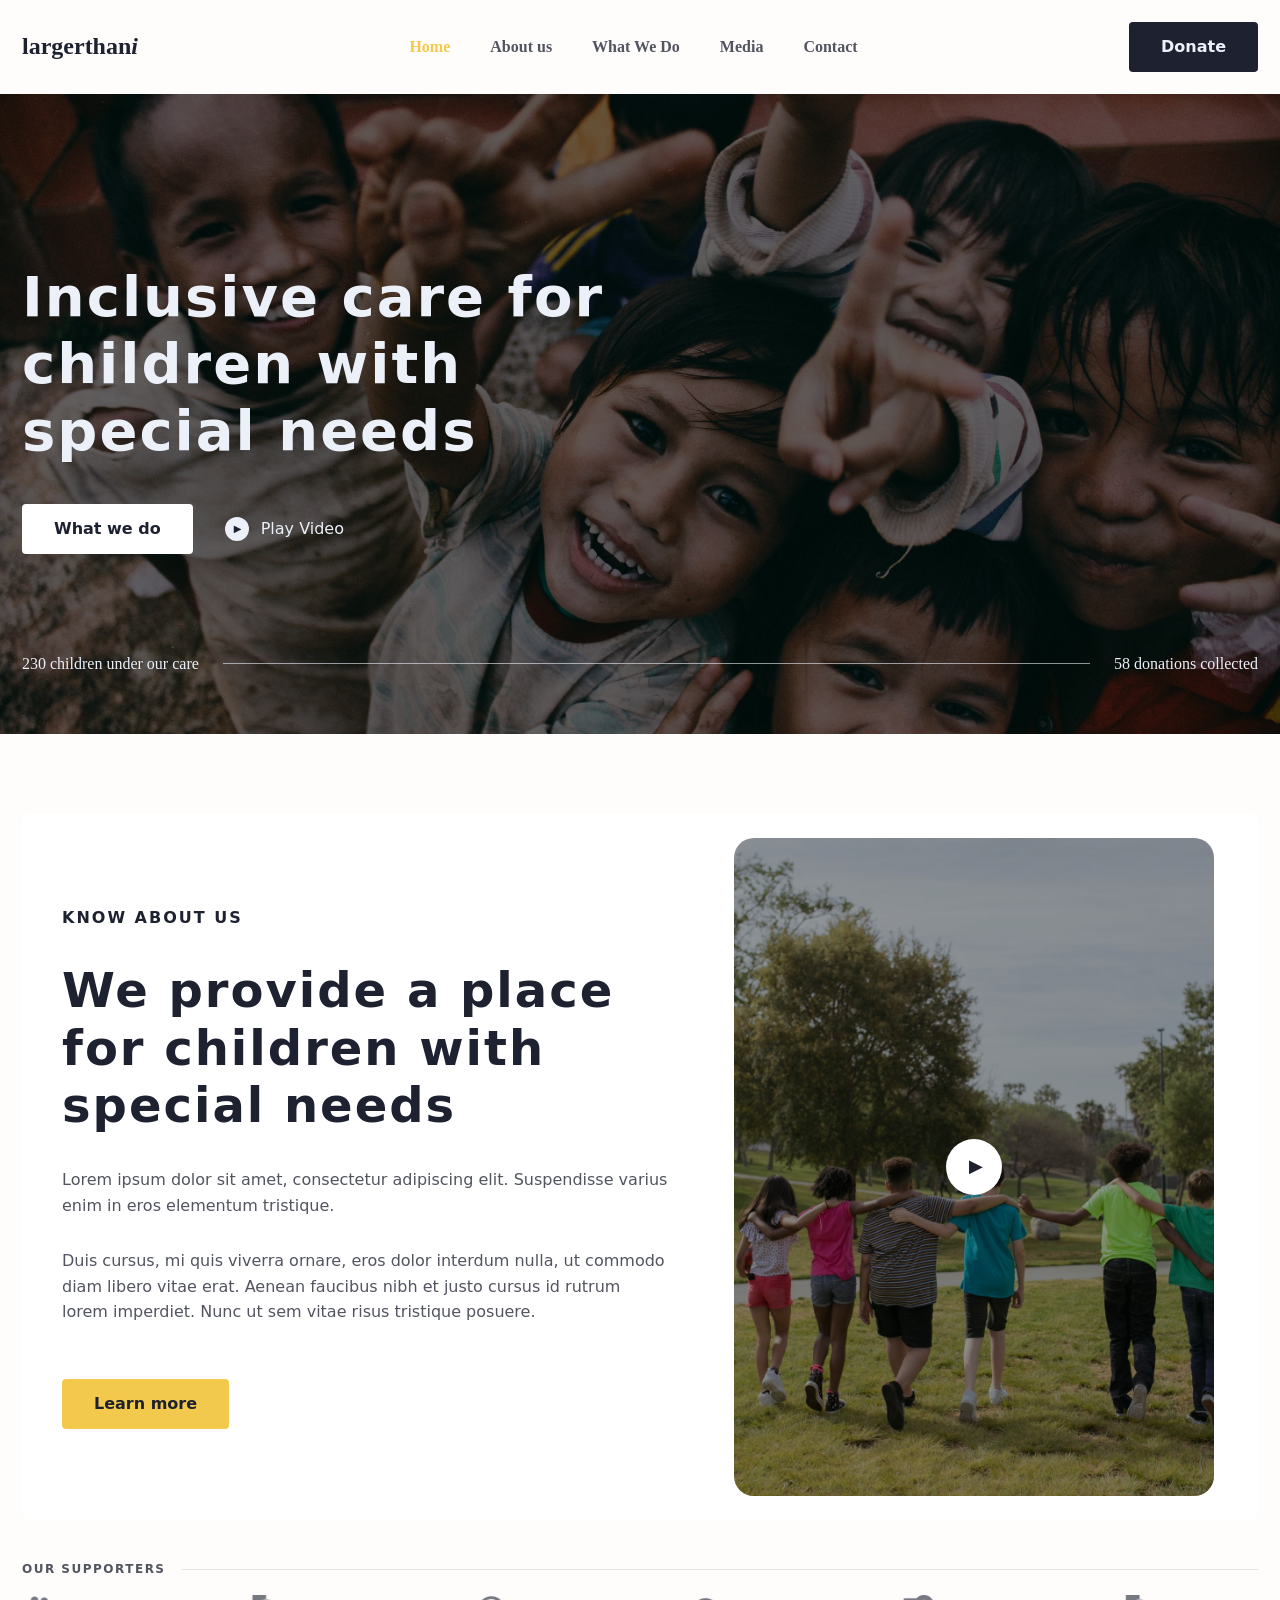
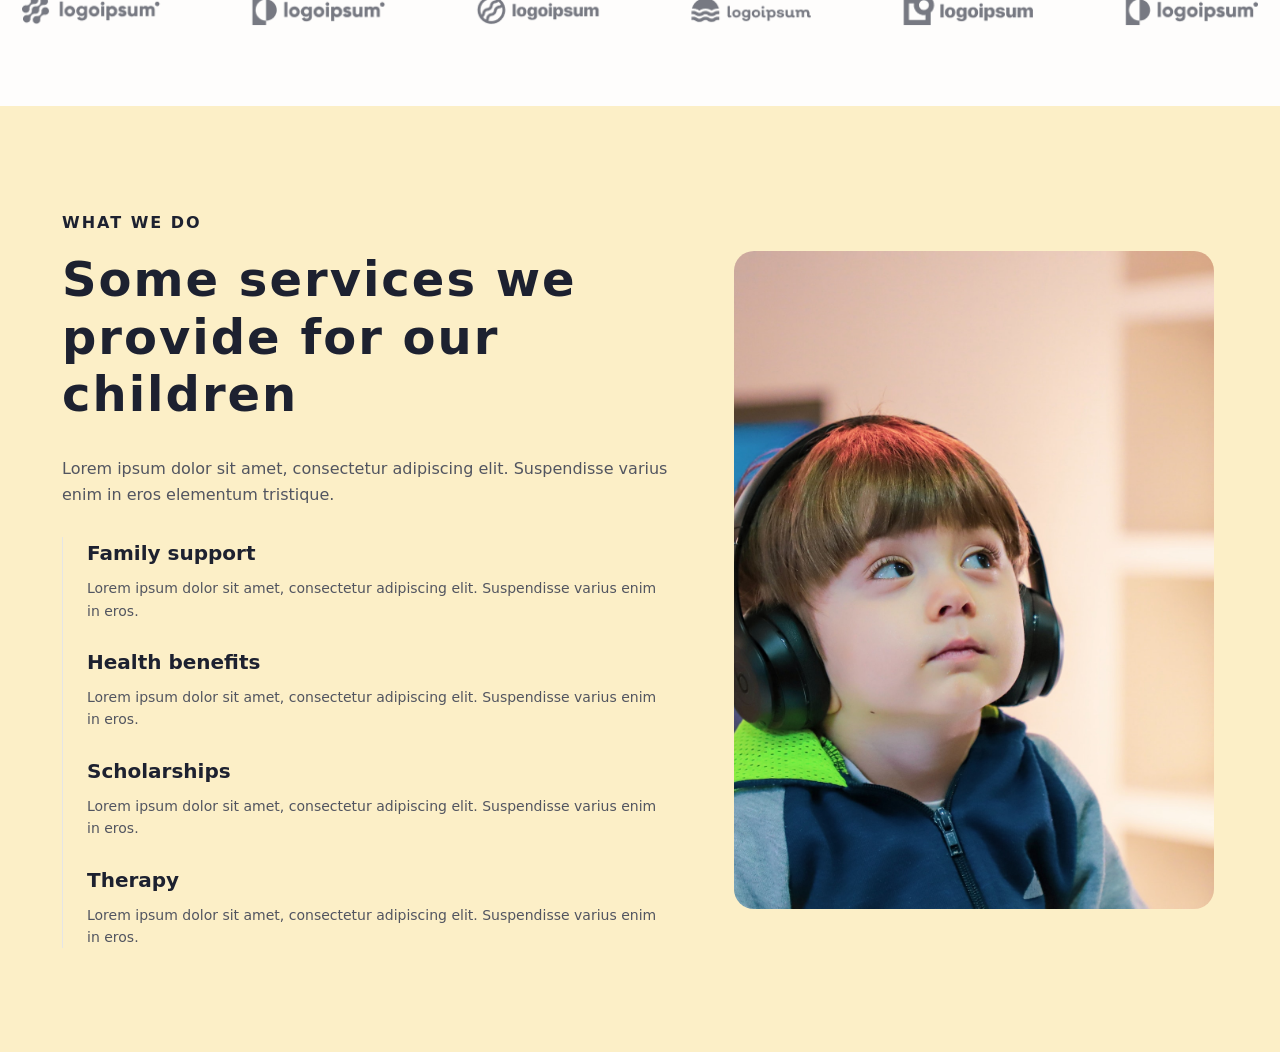
<file: index.html>
<!DOCTYPE html>
<html lang="en">
<head>
    <meta charset="UTF-8">
    <meta name="viewport" content="width=device-width, initial-scale=1.0">
    <meta name="description" content="Inclusive care for children with special needs.">
    <meta name="keywords" content="children, social needs, supportive place, safe">
    <meta name="author" content="BTU-Woman in AI program students">
    <link rel="stylesheet" href="./css/reset.css">
    <link rel="stylesheet" href="./css/assets.css">
    <link rel="stylesheet" href="./css/style.css">
    <title>larger than I</title>
</head>
<body>
    <header class="header">
        <div class="container-fluid flex">
            <h1>largerthan<em>i</em></h1>
            <nav>
                <ul>
                    <li><a href="./index.html" style="color: var(--primary-color)">Home</a></li>
                    <li><a href="./pages/about.html">About us</a></li>
                    <li><a href="./pages/whatwedo.html">What We Do</a></li>
                    <li><a href="./pages/media.html">Media</a></li>
                    <li><a href="./pages/contact.html">Contact</a></li>
                </ul>
            </nav>

            <a href="#donate" class="btn btn-dark">Donate</a>
        </div>

    </header>
    <main>
        <!-- hero section -->
         <section class="hero-section" aria-labelledby="hero-heading">
            <div class="container-fluid hero-content">
                <h2 id="hero-heading">Inclusive care for children with special needs</h2>

                <div class="hero-actions">
                    <a href="./pages/whatwedo.html" class="btn btn-light">What we do</a>
                    <a href="#video" class="play-video">
                        <span class="play-icon" aria-hidden="true">&#9654;&#xFE0E;</span>
                        Play Video
                    </a>
                </div>
            </div>

            <div class="container-fluid hero-stats">
                <p>230 children under our care</p>
                <span class="hero-devider" aria-hidden="true"></span>
                <p>58 donations collected</p>
            </div>
        </section>

        <!-- about us section -->
        <section class="about-us" aria-labelledby="knowaboutus">
            <div class="container-fluid">
                <div class="content">
                    <div class="content-text">
                        <span class="title">Know about us</span>
                        <h2 id="knowaboutus">We provide a place for children with special needs</h2>
                        <p>Lorem ipsum dolor sit amet, consectetur adipiscing elit. Suspendisse varius enim in eros elementum tristique.</p>
                        <p>Duis cursus, mi quis viverra ornare, eros dolor interdum nulla, ut commodo diam libero vitae erat. Aenean faucibus nibh et justo cursus id rutrum lorem imperdiet. Nunc ut sem vitae risus tristique posuere.</p>
                        <a href="./pages/about.html" class="btn btn-yellow">Learn more</a>
                    </div>

                    <div class="content-media about-video" id="video">
                        <a href="#video" class="about-play" aria-label="Play video">
                            <span aria-hidden="true">&#9654;&#xFE0E;</span>
                        </a>
                    </div>
                </div>

                <div class="supporters">
                    <h3>Our supporters</h3>
                    <img class="supporters-logos" src="./assets/images/logo-row.png" alt="Logos of our supporters">
                </div>
            </div>
        </section>

        <!-- what we do section -->
        <section class="what-we-do" aria-labelledby="whatwedo-heading">
            <div class="container-fluid">
                <div class="content">
                    <span class="title">What we do</span>

                    <div class="content-text">
                        <h2 id="whatwedo-heading">Some services we provide for our children</h2>
                        <p>Lorem ipsum dolor sit amet, consectetur adipiscing elit. Suspendisse varius enim in eros elementum tristique.</p>

                        <ul class="services">
                            <li>
                                <h3>Family support</h3>
                                <p>Lorem ipsum dolor sit amet, consectetur adipiscing elit. Suspendisse varius enim in eros.</p>
                            </li>
                            <li>
                                <h3>Health benefits</h3>
                                <p>Lorem ipsum dolor sit amet, consectetur adipiscing elit. Suspendisse varius enim in eros.</p>
                            </li>
                            <li>
                                <h3>Scholarships</h3>
                                <p>Lorem ipsum dolor sit amet, consectetur adipiscing elit. Suspendisse varius enim in eros.</p>
                            </li>
                            <li>
                                <h3>Therapy</h3>
                                <p>Lorem ipsum dolor sit amet, consectetur adipiscing elit. Suspendisse varius enim in eros.</p>
                            </li>
                        </ul>
                    </div>

                    <div class="content-media">
                        <img src="./assets/images/whatwedo.jpg" alt="A child wearing headphones">
                    </div>
                </div>
            </div>
        </section>
    </main>
</body>
</html>
</file>
<file: css/assets.css>
.container-fluid{
    max-width: 1280px;
    margin: auto;
}

.flex{
    display: flex;
    justify-content: space-between;
    align-items: center;
}

.btn{
    padding: 12px 32px;
    border-radius: 4px;
    font-size: 16px;
    font-family: var(--font-main);
    transition: 0.3s;
    letter-spacing: 1.5;
    font-weight: bold;
}

.btn:hover{
    opacity: 0.8;
}

.btn-dark{
    background-color: var(--primary-text);
    color: var(--off-white);
}

.btn-light{
    background-color: var(--primary);
    color: var(--primary-text);
}

.btn-yellow{
    background-color: var(--primary-color);
    color: var(--primary-text);
}

section{
    padding: 80px 22px;
}

.title{
    font-size: 16px;
    font-weight: bold;
    letter-spacing: 2px;
    text-transform: uppercase;
    color: var(--primary-text);
}

h2{
    margin: 32px 0px;
    font-size: 48px;
    line-height: 1.2;
    letter-spacing: 2px;
    color: var(--primary-text);
}
</file>
<file: css/style.css>
:root{
    --primary-color: #F2C94C;
    --dark-color: #0B0706;
    --primary-text:#1D2130;
    --secondary-text:#525560;
    --off-white: #EBF0F9;
    --border: #E5E5E5;
    --bg-light: #FEFDFC;
    --font-main: system-ui, Roboto;
    --primary: #fff;
    --bg-yellow: #FCEFC7;
}


/* HEADER */
.header{
    padding: 22px;
}

.header ul{
    display: flex;
}

.header ul a{
    margin: 20px;
    color: var(--secondary-text);
    font-weight: bold;
}

.header h1{
    font-size: 24px;
    line-height: 1.8;
}

/* HERO */
.hero-section{
    position: relative;
    min-height: 640px;
    display: flex;
    flex-direction: column;
    justify-content: space-between;
    padding: 120px 22px 40px;
    background: url("../assets/images/bg-cover.jpg") center / cover no-repeat;
    color: var(--off-white);
}

/* overlay: #000000 at 60% */
.hero-section::before{
    content: "";
    position: absolute;
    inset: 0;
    background-color: rgba(0, 0, 0, 0.6);
}

.hero-content,
.hero-stats{
    position: relative;
    width: 100%;
}

.hero-section h2{
    max-width: 640px;
    font-family: var(--font-main);
    font-size: 56px;
    line-height: 1.2;
    margin-bottom: 40px;
    color: var(--off-white);
}

.hero-actions{
    display: flex;
    align-items: center;
    gap: 32px;
}

.play-video{
    display: flex;
    align-items: center;
    gap: 12px;
    font-family: var(--font-main);
    transition: 0.3s;
}

.play-video:hover{
    opacity: 0.8;
}

.play-icon{
    display: flex;
    justify-content: center;
    align-items: center;
    width: 24px;
    height: 24px;
    padding-left: 2px;
    border-radius: 50%;
    background-color: var(--off-white);
    color: var(--primary-text);
    font-size: 10px;
}

.hero-stats{
    display: flex;
    align-items: center;
    gap: 24px;
    margin-top: 80px;
}

.hero-devider{
    flex: 1;
    height: 1px;
    background-color: var(--off-white);
    opacity: 0.6;
}

/* ABOUT US */
.about-us{
    background-color: var(--bg-light);
    font-family: var(--font-main);
}

.content{
    display: flex;
    align-items: center;
    gap: 64px;
    padding: 24px 24px 24px 40px;
    border-radius: 8px;
    background-color: #FFFFFF;
}

/* reusable two-column content: text + media */
.content-text{
    flex: 1;
    max-width: 608px;
}

.content-text p{
    margin-bottom: 30px;
    font-size: 16px;
    line-height: 1.6;
    color: var(--secondary-text);
    font-family: var(--font-main);
}

.content-text .btn{
    display: inline-block;
    margin-top: 24px;
}

.content-media{
    position: relative;
    flex: 0 0 480px;
    height: 658px;
    border-radius: 20px;
    overflow: hidden;
}

.content-media img{
    position: absolute;
    inset: 0;
    width: 100%;
    height: 100%;
    object-fit: cover;
}

.about-video{
    display: flex;
    justify-content: center;
    align-items: center;
    background: url("../assets/images/video-bg-cover.png") center / cover no-repeat;
}

/* overlay: #000000 at 40% */
.about-video::before{
    content: "";
    position: absolute;
    inset: 0;
    background-color: rgba(0, 0, 0, 0.4);
}

.about-play{
    position: relative;
    display: flex;
    justify-content: center;
    align-items: center;
    width: 56px;
    height: 56px;
    padding-left: 4px;
    border-radius: 50%;
    background-color: #FFFFFF;
    color: var(--primary-text);
    font-size: 18px;
    transition: 0.3s;
}

.about-play:hover{
    opacity: 0.8;
}

.supporters{
    margin-top: 40px;
}

.supporters h3{
    display: flex;
    align-items: center;
    gap: 16px;
    margin-bottom: 16px;
    font-size: 12px;
    letter-spacing: 1.5px;
    text-transform: uppercase;
    color: var(--secondary-text);
}

/* line next to "Our supporters" */
.supporters h3::after{
    content: "";
    flex: 1;
    height: 1px;
    background-color: var(--border);
}

.supporters-logos{
    display: block;
    width: 100%;
    height: auto;
}

/* WHAT WE DO */
.what-we-do{
    background-color: var(--bg-yellow);
    font-family: var(--font-main);
}

.what-we-do .content{
    flex-wrap: wrap;
    align-items: stretch;
    gap: 16px 64px;
    background-color: transparent;
}

/* text column matches the image height: h2 on top, services at the bottom */
.what-we-do .content-text{
    display: flex;
    flex-direction: column;
}

.what-we-do .services{
    margin-top: auto;
}

/* title takes a full row, so h2 and image start on the same line */
.what-we-do .content > .title{
    flex-basis: 100%;
}

.what-we-do h2{
    margin-top: 0;
}

.services{
    padding-left: 24px;
    border-left: 1px solid var(--border);
}

.services li + li{
    margin-top: 24px;
}

.services h3{
    margin-bottom: 8px;
    font-size: 20px;
    color: var(--primary-text);
}

.services p{
    margin-bottom: 0;
    font-size: 14px;
}

@media (max-width: 768px){
    .content{
        flex-direction: column;
        padding: 24px;
        gap: 32px;
    }

    .content-text h2{
        font-size: 28px;
    }

    .content-media{
        flex-basis: auto;
        width: 100%;
        height: 400px;
    }

    .hero-section{
        min-height: 520px;
        padding-top: 80px;
    }

    .hero-section h2{
        font-size: 36px;
    }

    .hero-stats{
        flex-direction: column;
        align-items: flex-start;
        gap: 8px;
    }

    .hero-line{
        display: none;
    }
}
</file>
